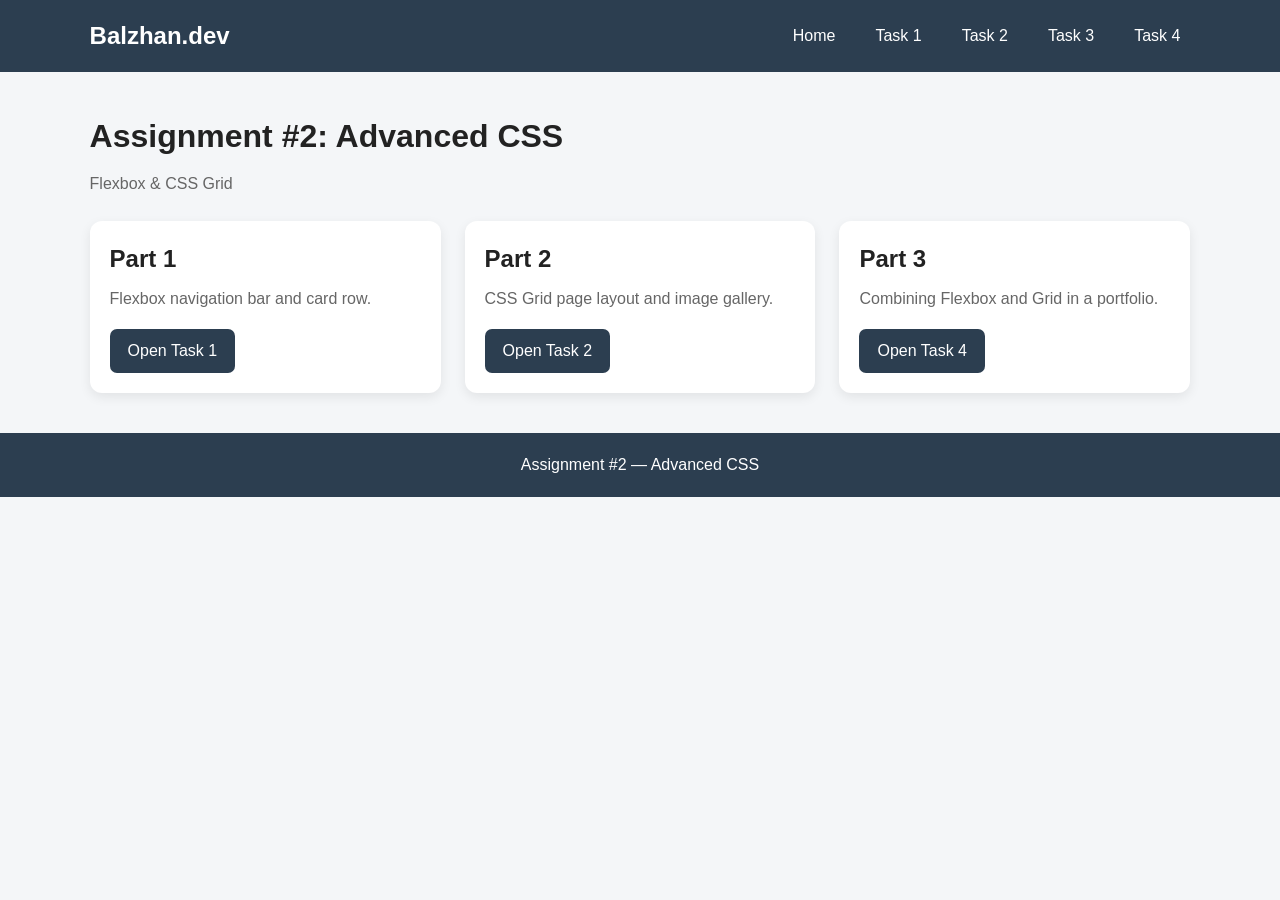
<file: index.html>
<!DOCTYPE html>
<html lang="en">
<head>
  <meta charset="UTF-8">
  <meta name="viewport" content="width=device-width, initial-scale=1.0">
  <title>Assignment #2 - Home</title>
  <link rel="stylesheet" href="style.css">
</head>
<body>

<header class="navbar">
  <div class="logo">Balzhan.dev</div>
  <nav>
    <ul class="nav-links">
      <li><a href="index.html">Home</a></li>
      <li><a href="task1.html">Task 1</a></li>
      <li><a href="task2.html">Task 2</a></li>
      <li><a href="task3.html">Task 3</a></li>
      <li><a href="task4.html">Task 4</a></li>
    </ul>
  </nav>
</header>
<main class="container">
  <h1>Assignment #2: Advanced CSS</h1>
  <p class="subtitle">Flexbox & CSS Grid</p>
  <div class="card-row">
    <article class="card">
      <div class="card-content">
        <h2>Part 1</h2>
        <p>Flexbox navigation bar and card row.</p>
        <a class="btn" href="task1.html">Open Task 1</a>
      </div>
    </article>
    <article class="card">
      <div class="card-content">
        <h2>Part 2</h2>
        <p>CSS Grid page layout and image gallery.</p>
        <a class="btn" href="task2.html">Open Task 2</a>
      </div>
    </article>
    <article class="card">
      <div class="card-content">
        <h2>Part 3</h2>
        <p>Combining Flexbox and Grid in a portfolio.</p>
        <a class="btn" href="task4.html">Open Task 4</a>
      </div>
    </article>
  </div>
</main>
<footer>Assignment #2 — Advanced CSS</footer>

</body>
</html>
</file>
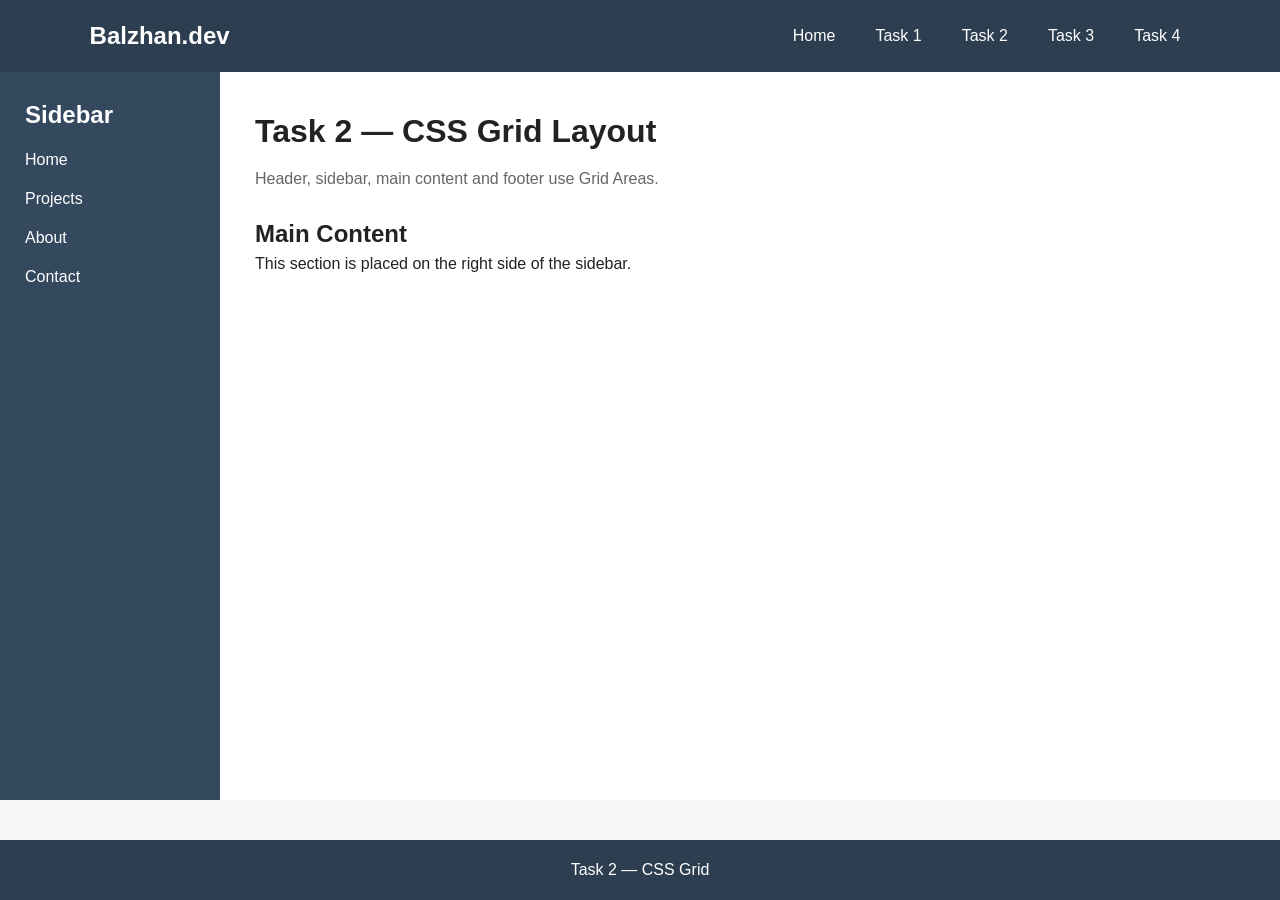
<file: task2.html>
<!DOCTYPE html>
<html lang="en">
<head>
  <meta charset="UTF-8">
  <meta name="viewport" content="width=device-width, initial-scale=1.0">
  <title>Task 2 - Grid Layout</title>
  <link rel="stylesheet" href="style.css">
</head>
<body>

<div class="grid-page">
  <div class="grid-header"><header class="navbar">
  <div class="logo">Balzhan.dev</div>
  <nav>
    <ul class="nav-links">
      <li><a href="index.html">Home</a></li>
      <li><a href="task1.html">Task 1</a></li>
      <li><a href="task2.html">Task 2</a></li>
      <li><a href="task3.html">Task 3</a></li>
      <li><a href="task4.html">Task 4</a></li>
    </ul>
  </nav>
</header></div>
  <aside class="grid-sidebar">
    <h2>Sidebar</h2>
    <ul>
      <li>Home</li>
      <li>Projects</li>
      <li>About</li>
      <li>Contact</li>
    </ul>
  </aside>
  <main class="grid-main">
    <h1>Task 2 — CSS Grid Layout</h1>
    <p class="subtitle">Header, sidebar, main content and footer use Grid Areas.</p>
    <h2>Main Content</h2>
    <p>This section is placed on the right side of the sidebar.</p>
  </main>
  <footer class="grid-footer">Task 2 — CSS Grid</footer>
</div>

</body>
</html>
</file>
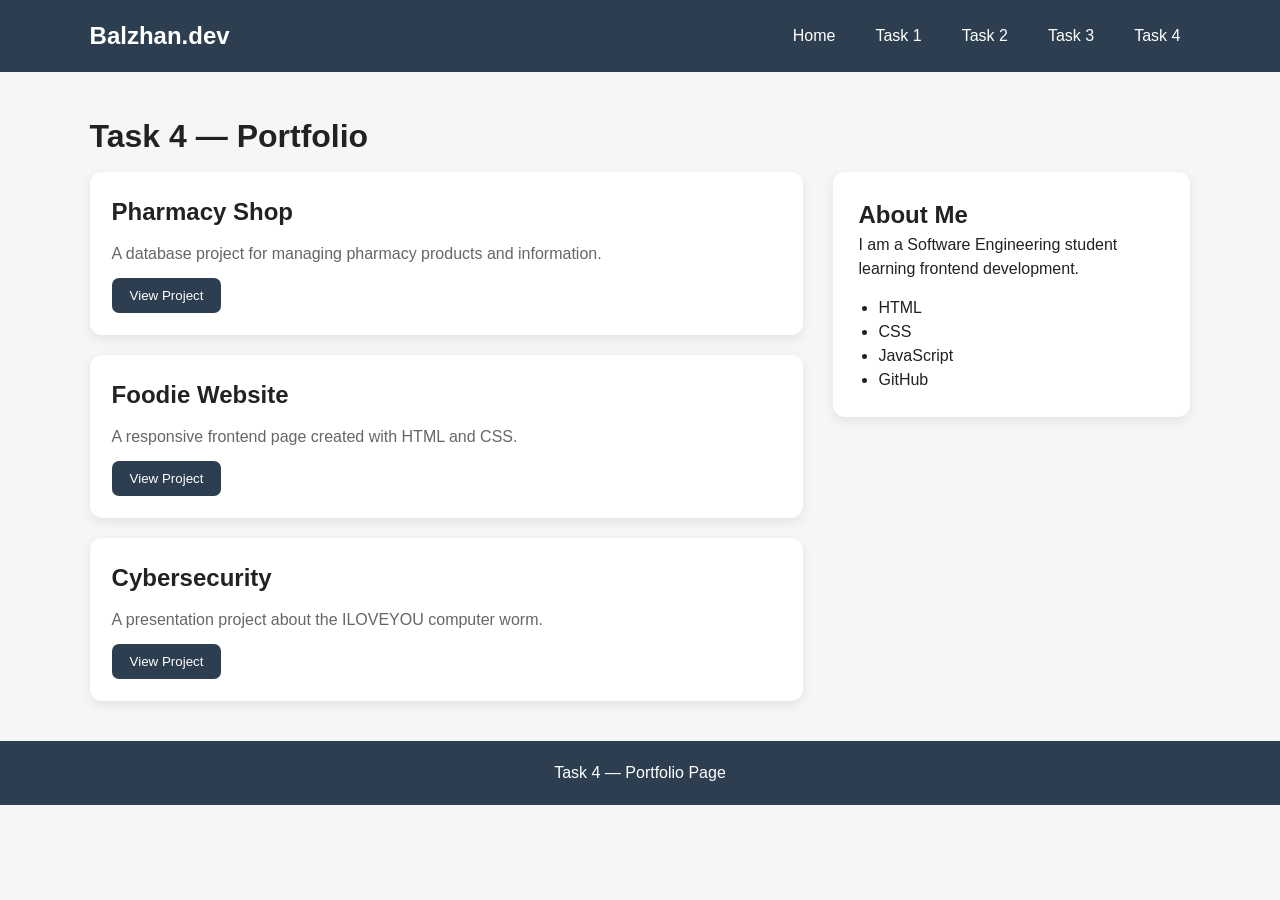
<file: task4.html>
<!DOCTYPE html>
<html lang="en">
<head>
  <meta charset="UTF-8">
  <meta name="viewport" content="width=device-width, initial-scale=1.0">
  <title>Task 4 - Portfolio</title>
  <link rel="stylesheet" href="style.css">
</head>
<body>

<header class="navbar">
  <div class="logo">Balzhan.dev</div>
  <nav>
    <ul class="nav-links">
      <li><a href="index.html">Home</a></li>
      <li><a href="task1.html">Task 1</a></li>
      <li><a href="task2.html">Task 2</a></li>
      <li><a href="task3.html">Task 3</a></li>
      <li><a href="task4.html">Task 4</a></li>
    </ul>
  </nav>
</header>
<main class="container">
  <h1>Task 4 — Portfolio</h1>
  <div class="portfolio-main">
    <section class="projects">
      <article class="project-card">
        <h2>Pharmacy Shop</h2>
        <p>A database project for managing pharmacy products and information.</p>
        <button class="btn">View Project</button>
      </article>
      <article class="project-card">
        <h2>Foodie Website</h2>
        <p>A responsive frontend page created with HTML and CSS.</p>
        <button class="btn">View Project</button>
      </article>
      <article class="project-card">
        <h2>Cybersecurity</h2>
        <p>A presentation project about the ILOVEYOU computer worm.</p>
        <button class="btn">View Project</button>
      </article>
    </section>
    <aside class="info">
      <h2>About Me</h2>
      <p>I am a Software Engineering student learning frontend development.</p>
      <ul>
        <li>HTML</li>
        <li>CSS</li>
        <li>JavaScript</li>
        <li>GitHub</li>
      </ul>
    </aside>
  </div>
</main>
<footer>Task 4 — Portfolio Page</footer>

</body>
</html>
</file>
<file: style.css>
* {
  box-sizing: border-box;
  margin: 0;
  padding: 0;
}

body {
  font-family: Arial, sans-serif;
  background: #f4f6f8;
  color: #222;
  line-height: 1.5;
}

a {
  color: inherit;
  text-decoration: none;
}

.navbar {
  display: flex;
  justify-content: space-between;
  align-items: center;
  background: #2c3e50;
  color: white;
  padding: 18px 7%;
}

.logo {
  font-size: 24px;
  font-weight: bold;
}

.nav-links {
  display: flex;
  gap: 20px;
  list-style: none;
}

.nav-links a {
  padding: 8px 10px;
  border-radius: 6px;
}

.nav-links a:hover {
  background: #34495e;
}

.container {
  width: 86%;
  max-width: 1200px;
  margin: 40px auto;
}

h1 {
  margin-bottom: 12px;
}

.subtitle {
  margin-bottom: 25px;
  color: #666;
}

/* TASK 1: FLEXBOX CARDS */
.card-row {
  display: flex;
  gap: 24px;
  align-items: stretch;
  flex-wrap: wrap;
}

.card {
  flex: 1 1 280px;
  display: flex;
  flex-direction: column;
  background: white;
  border-radius: 12px;
  overflow: hidden;
  box-shadow: 0 4px 12px rgba(0,0,0,.08);
  transition: transform .2s, box-shadow .2s;
}

.card:hover {
  transform: translateY(-6px);
  box-shadow: 0 10px 22px rgba(0,0,0,.15);
}

.card img {
  width: 100%;
  height: 180px;
  object-fit: cover;
}

.card-content {
  display: flex;
  flex-direction: column;
  flex: 1;
  padding: 20px;
}

.card-content h2 {
  margin-bottom: 10px;
}

.card-content p {
  flex: 1;
  margin-bottom: 18px;
  color: #666;
}

.btn {
  display: inline-block;
  width: fit-content;
  padding: 10px 18px;
  background: #2c3e50;
  color: white;
  border: 0;
  border-radius: 7px;
  cursor: pointer;
}

.btn:hover {
  background: #1f2d3a;
}

/* TASK 2: GRID PAGE LAYOUT */
.grid-page {
  min-height: 100vh;
  display: grid;
  grid-template-columns: 220px 1fr;
  grid-template-rows: auto 1fr auto;
  grid-template-areas:
    "header header"
    "sidebar main"
    "footer footer";
}

.grid-header {
  grid-area: header;
}

.grid-sidebar {
  grid-area: sidebar;
  background: #34495e;
  color: white;
  padding: 25px;
}

.grid-sidebar li {
  list-style: none;
  margin: 15px 0;
}

.grid-main {
  grid-area: main;
  padding: 35px;
  background: white;
}

.grid-footer {
  grid-area: footer;
  padding: 18px;
  text-align: center;
  background: #2c3e50;
  color: white;
}

/* TASK 3: GALLERY */
.gallery {
  display: grid;
  grid-template-columns: repeat(3, 1fr);
  gap: 18px;
}

.gallery-item {
  position: relative;
  height: 220px;
  overflow: hidden;
  border-radius: 10px;
}

.gallery-item img {
  width: 100%;
  height: 100%;
  object-fit: cover;
  display: block;
  transition: transform .3s;
}

.gallery-item:hover img {
  transform: scale(1.08);
}

.caption {
  position: absolute;
  left: 0;
  right: 0;
  bottom: 0;
  padding: 12px;
  color: white;
  background: rgba(0,0,0,.65);
  opacity: 0;
  transition: opacity .3s;
}

.gallery-item:hover .caption {
  opacity: 1;
}

/* TASK 4: PORTFOLIO */
.portfolio-main {
  display: grid;
  grid-template-columns: 2fr 1fr;
  gap: 30px;
}

.projects {
  display: grid;
  gap: 20px;
}

.project-card {
  display: flex;
  flex-direction: column;
  gap: 12px;
  background: white;
  padding: 22px;
  border-radius: 12px;
  box-shadow: 0 4px 12px rgba(0,0,0,.08);
}

.project-card p {
  color: #666;
  flex: 1;
}

.info {
  background: white;
  padding: 25px;
  border-radius: 12px;
  height: fit-content;
  box-shadow: 0 4px 12px rgba(0,0,0,.08);
}

.info ul {
  margin: 15px 0 0 20px;
}

footer {
  margin-top: 40px;
  padding: 20px;
  text-align: center;
  background: #2c3e50;
  color: white;
}

@media (max-width: 800px) {
  .navbar {
    flex-direction: column;
    gap: 15px;
  }

  .nav-links {
    flex-wrap: wrap;
    justify-content: center;
  }

  .grid-page {
    grid-template-columns: 1fr;
    grid-template-rows: auto auto 1fr auto;
    grid-template-areas:
      "header"
      "sidebar"
      "main"
      "footer";
  }

  .gallery {
    grid-template-columns: repeat(2, 1fr);
  }

  .portfolio-main {
    grid-template-columns: 1fr;
  }
}

@media (max-width: 500px) {
  .gallery {
    grid-template-columns: 1fr;
  }
}
</file>
